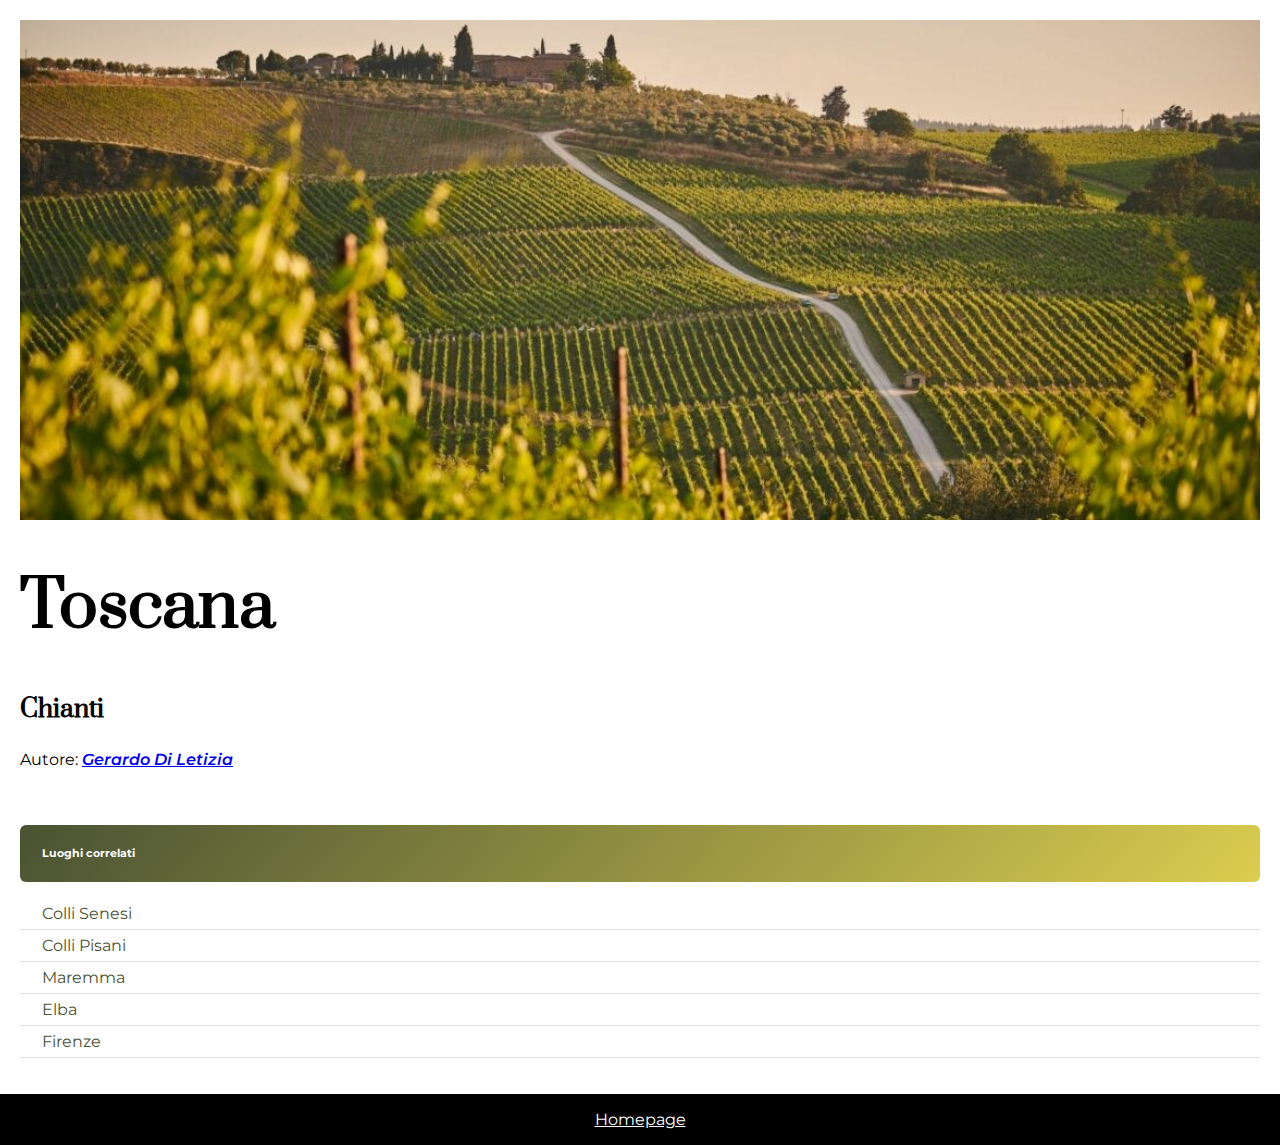
<file: CSS Basics/index.html>
<!DOCTYPE html>
<html lang="en" dir="ltr">
  <head>
    <!-- <link rel="preconnect" href="https://fonts.googleapis.com">
    <link rel="preconnect" href="https://fonts.gstatic.com" crossorigin>
    <link href="https://fonts.googleapis.com/css2?family=Montserrat:ital,wght@1,600&family=Prata&display=swap" rel="stylesheet"> -->
    <meta charset="utf-8">
    <link rel="stylesheet" href="style.css">
    <title></title>
  </head>
  <body>

    <div class="main-section">
      <div class="image-container">
      </div>
      <h1>Toscana</h1>
      <h3>Chianti</h3>


      <p>Autore:
        <a class="link" href="www.Gerardo.it"> Gerardo Di Letizia</a>
      </p>

      <h6>Luoghi correlati</h6>

      <ul>
        <a href="collisenesi.html" class="correlated"><li>Colli Senesi</li></a>
        <a href="collipisani.html" class="correlated"><li>Colli Pisani</li></a>
        <a href="maremma.html" class="correlated"><li>Maremma</li></a>
        <a href="elba.html" class="correlated"><li>Elba</li></a>
        <a href="firenze.html" class="correlated"><li>Firenze</li></a>
      </ul>


    </div>

    <footer> <a href="index.html">Homepage</a> </footer>
  </body>
</html>
</file>
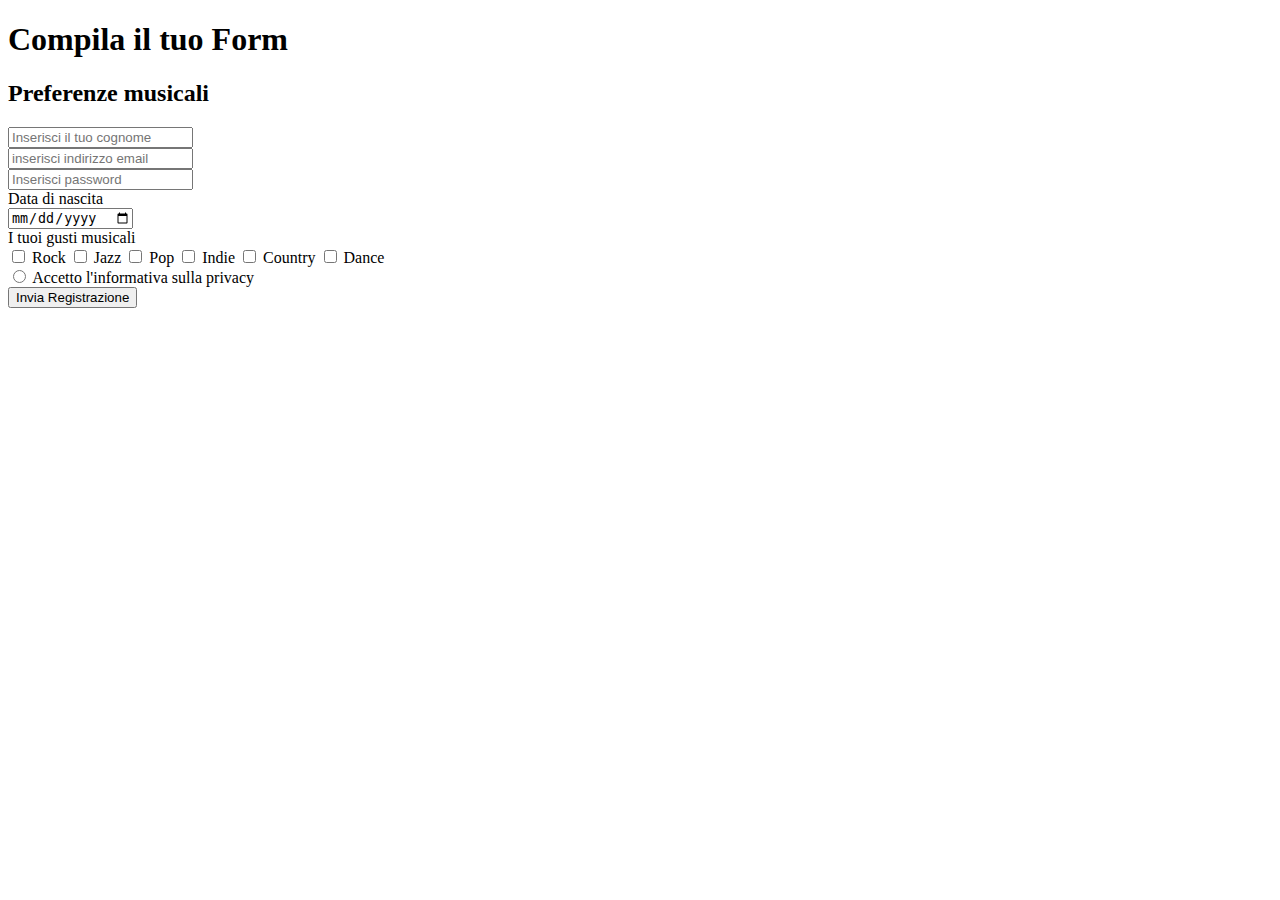
<file: Frontend Basics/index.html>
<!DOCTYPE html>
<html lang="en" dir="ltr">
  <head>
    <meta charset="utf-8">
    <title>Music Form</title>
  </head>
  <body>
    <h1>Compila il tuo Form</h1>
    <h2>Preferenze musicali</h2>
    <form onsubmit="alert('Registrazione inviata!')>

      <div>
        <input type="text" placeholder="Inserisci il tuo nome">
      </div>
      <div>
        <input type="text" placeholder="Inserisci il tuo cognome">
      </div>
      <div>
        <input type="mail" placeholder="inserisci indirizzo email">
      </div>
      <div>
        <input type="password" placeholder="Inserisci password">
      </div>
      <div>
        <div>Data di nascita</div>
        <input type="date" placeholder="Inserisci data di nascita">
      </div>

      <div>
        <div>
          I tuoi gusti musicali
        </div>
        <input type="checkbox" name="" value=""><span> Rock</span>
        <input type="checkbox" name="" value=""><span> Jazz</span>
        <input type="checkbox" name="" value=""><span> Pop</span>
        <input type="checkbox" name="" value=""><span> Indie</span>
        <input type="checkbox" name="" value=""><span> Country</span>
        <input type="checkbox" name="" value=""><span> Dance</span>

      </div>

      <div>
        <input type="radio"> <span>Accetto l'informativa sulla privacy</span>
      </div>


        <button type="submit">Invia Registrazione</button>

    </form>

  </body>
</html>
</file>
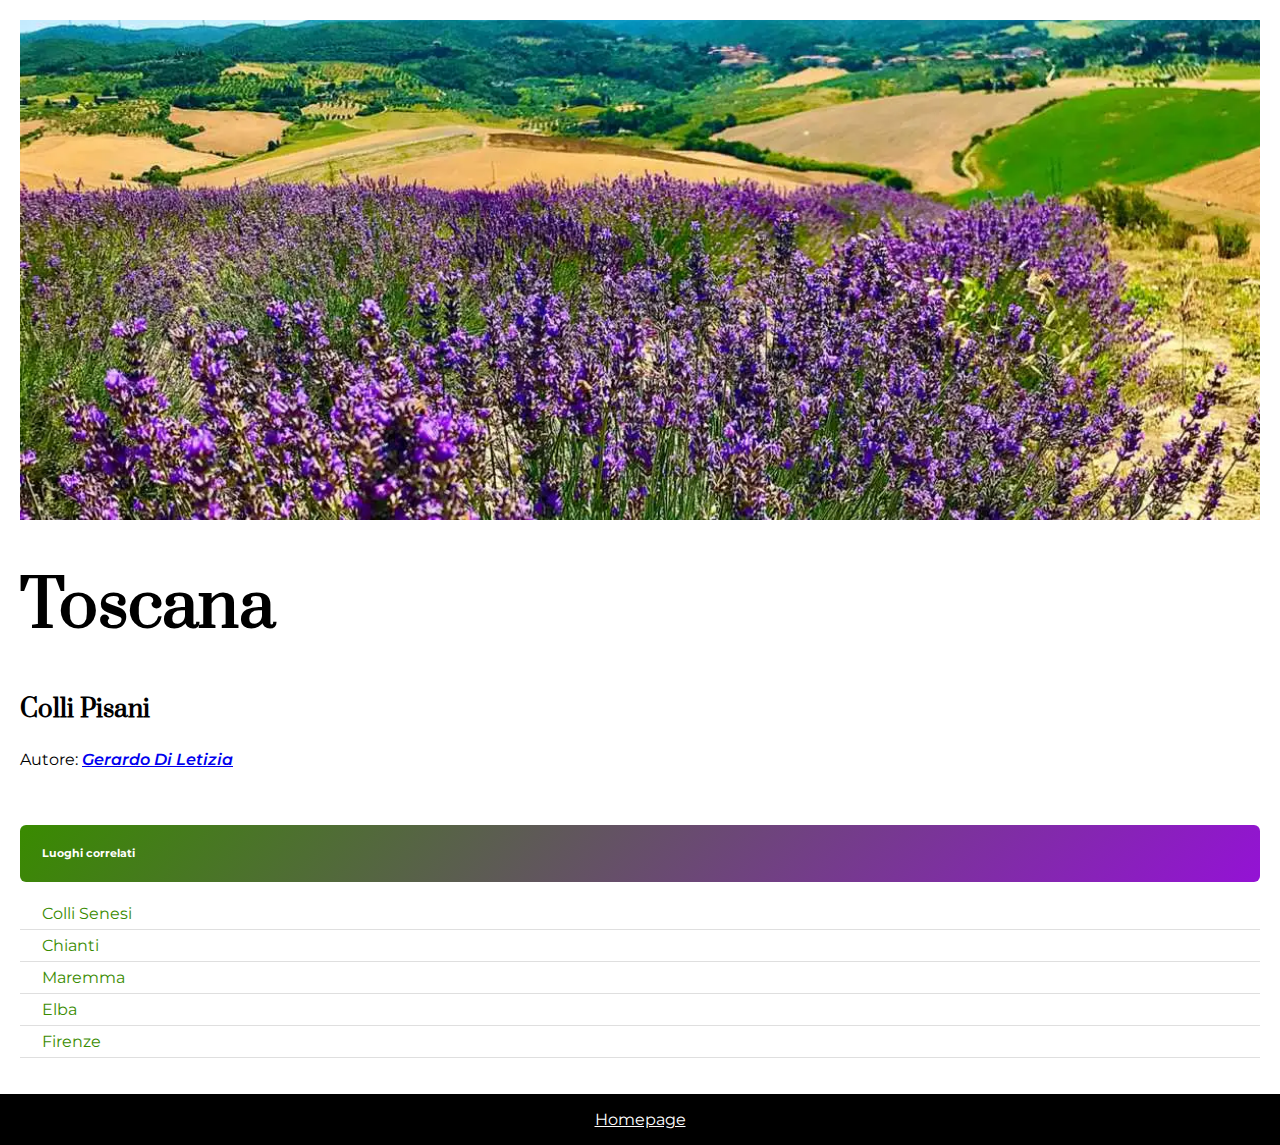
<file: CSS Basics/collipisani.html>
<!DOCTYPE html>
<html lang="en" dir="ltr">
  <head>
    <link href="https://fonts.googleapis.com/css2?family=Montserrat:ital,wght@1,600&family=Prata&display=swap" rel="stylesheet">
    <meta charset="utf-8">
    <link rel="stylesheet" href="collipisani.css">
    <title></title>
  </head>
  <body>

    <div class="main-section">
      <div class="image-container">
      </div>
      <h1>Toscana</h1>
      <h3>Colli Pisani</h3>


      <p>Autore:
        <a class="link" href="www.Gerardo.it"> Gerardo Di Letizia</a>
      </p>

      <h6>Luoghi correlati</h6>

      <ul>
        <a href="collisenesi.html" class="correlated"><li>Colli Senesi</li></a>
        <a href="index.html" class="correlated"><li>Chianti</li></a>
        <a href="maremma.html" class="correlated"><li>Maremma</li></a>
        <a href="elba.html" class="correlated"><li>Elba</li></a>
        <a href="firenze.html" class="correlated"><li>Firenze</li></a>
      </ul>


    </div>

    <footer> <a href="index.html">Homepage</a> </footer>
  </body>
</html>
</file>
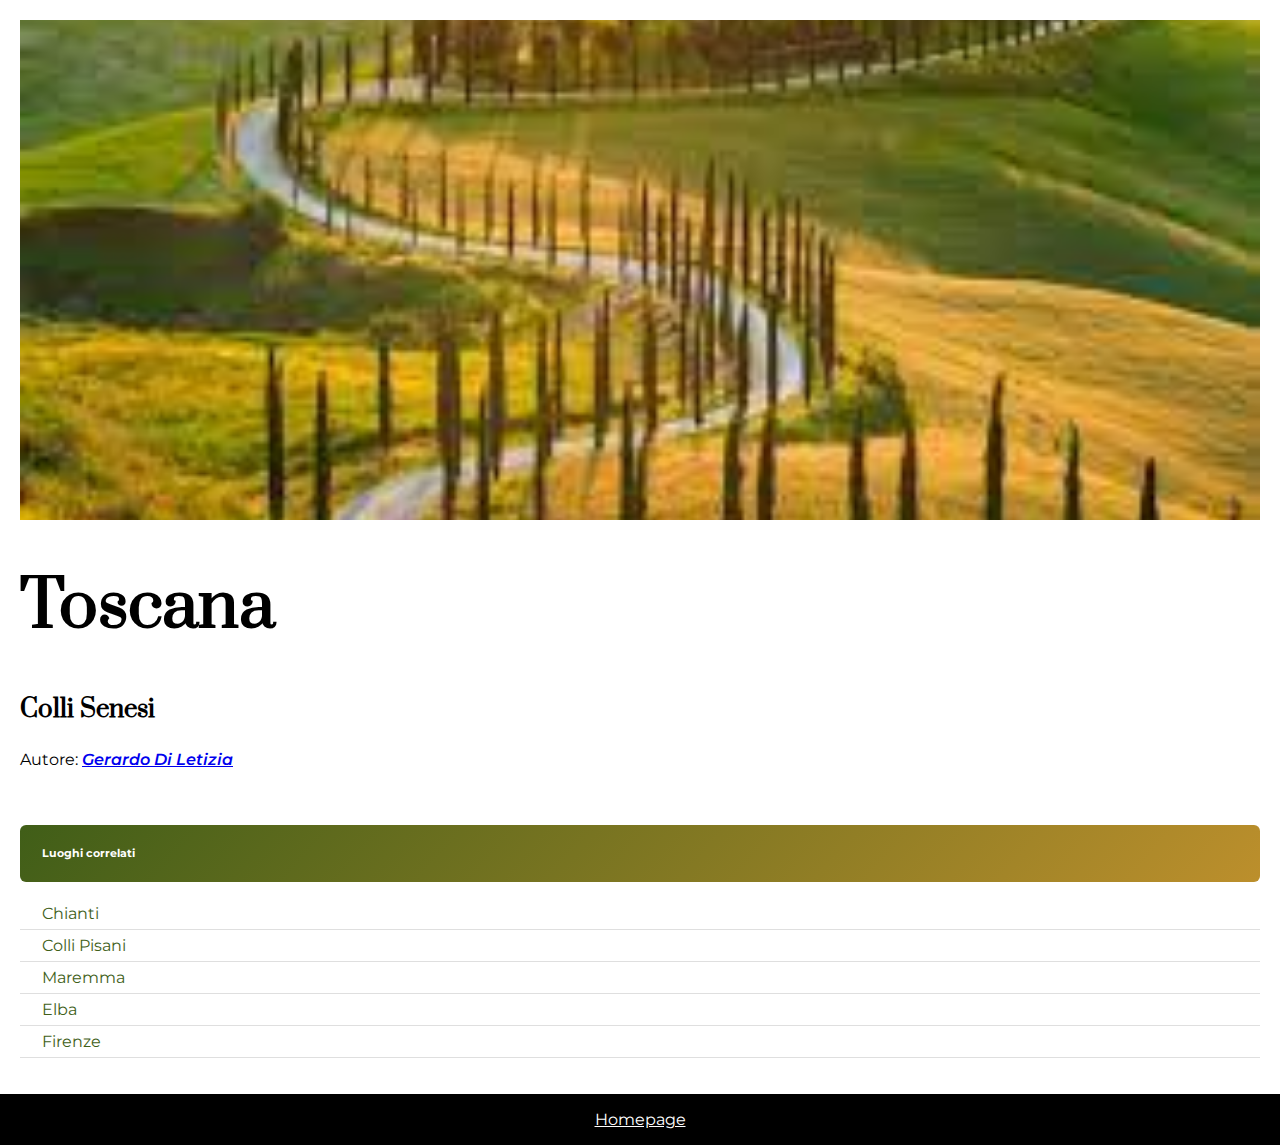
<file: CSS Basics/collisenesi.html>
<!DOCTYPE html>
<html lang="en" dir="ltr">
  <head>
    <link rel="preconnect" href="https://fonts.googleapis.com">
    <link rel="preconnect" href="https://fonts.gstatic.com" crossorigin>
    <link href="https://fonts.googleapis.com/css2?family=Montserrat:ital,wght@1,600&family=Prata&display=swap" rel="stylesheet">
    <meta charset="utf-8">
    <link rel="stylesheet" href="collisenesi.css">
    <title></title>
  </head>
  <body>

    <div class="main-section">
      <div class="image-container">
      </div>
      <h1>Toscana</h1>
      <h3>Colli Senesi</h3>


      <p>Autore:
        <a class="link" href="www.Gerardo.it"> Gerardo Di Letizia</a>
      </p>

      <h6>Luoghi correlati</h6>

      <ul>
        <a href="index.html" class="correlated"><li>Chianti</li></a>
        <a href="collipisani.html" class="correlated"><li>Colli Pisani</li></a>
        <a href="maremma.html" class="correlated"><li>Maremma</li></a>
        <a href="elba.html" class="correlated"><li>Elba</li></a>
        <a href="firenze.html" class="correlated"><li>Firenze</li></a>
      </ul>


    </div>

    <footer> <a href="index.html">Homepage</a> </footer>
  </body>
</html>
</file>
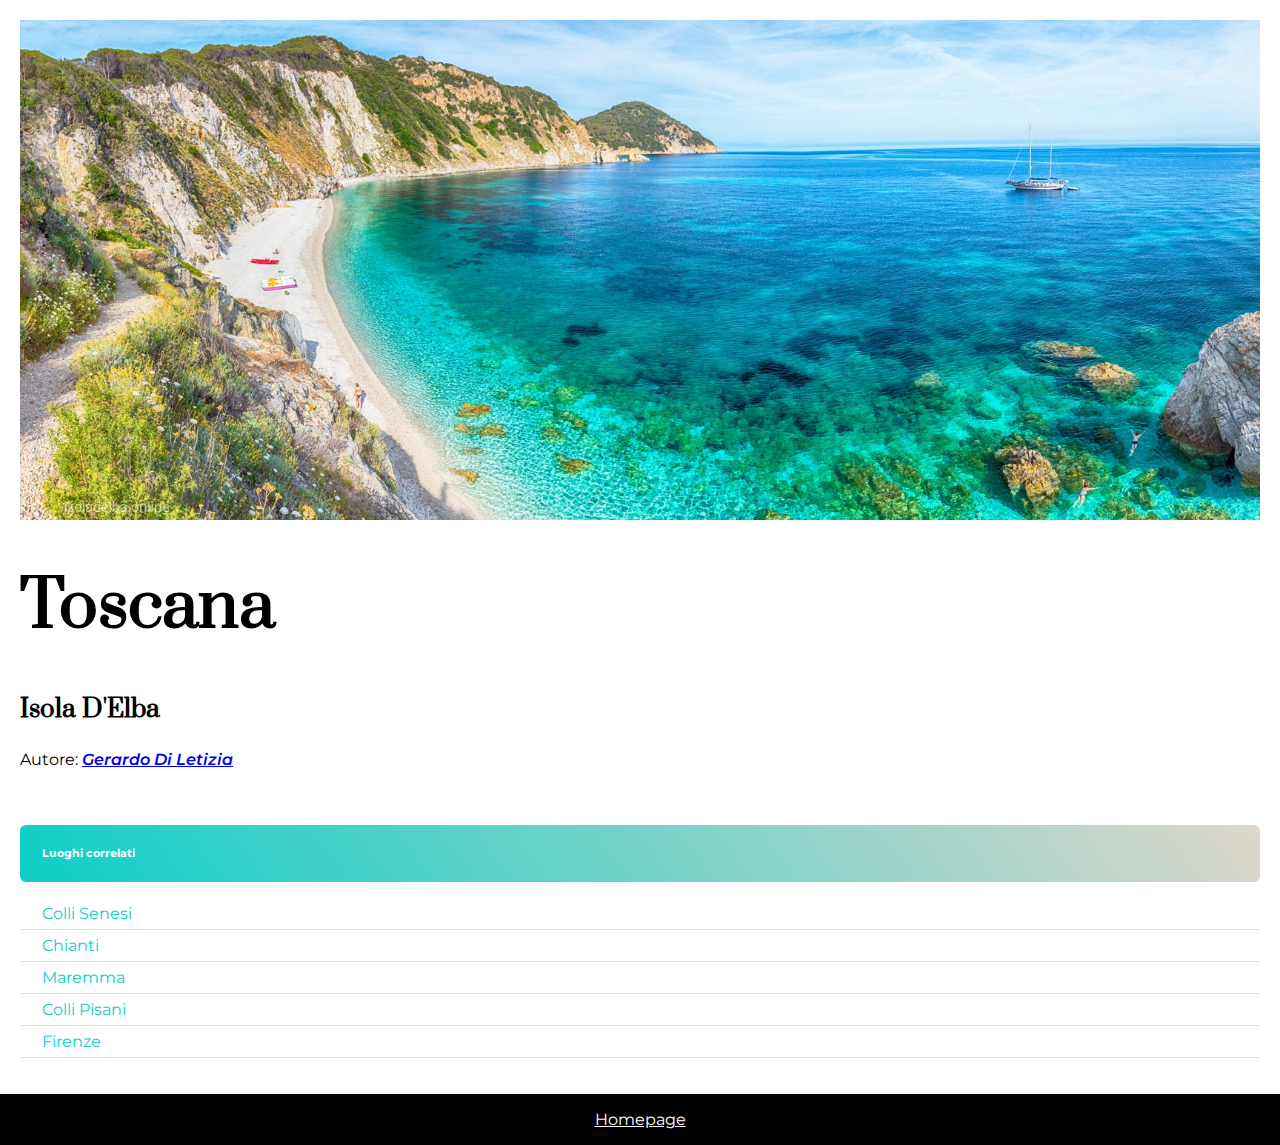
<file: CSS Basics/elba.html>
<!DOCTYPE html>
<html lang="en" dir="ltr">
  <head>
    <link rel="preconnect" href="https://fonts.googleapis.com">
    <link rel="preconnect" href="https://fonts.gstatic.com" crossorigin>
    <link href="https://fonts.googleapis.com/css2?family=Montserrat:ital,wght@1,600&family=Prata&display=swap" rel="stylesheet">
    <meta charset="utf-8">
    <link rel="stylesheet" href="elba.css">
    <title></title>
  </head>
  <body>

    <div class="main-section">
      <div class="image-container">
      </div>
      <h1>Toscana</h1>
      <h3>Isola D'Elba</h3>


      <p>Autore:
        <a class="link" href="www.Gerardo.it"> Gerardo Di Letizia</a>
      </p>

      <h6>Luoghi correlati</h6>

      <ul>
        <a href="collisenesi.html" class="correlated"><li>Colli Senesi</li></a>
        <a href="index.html" class="correlated"><li>Chianti</li></a>
        <a href="maremma.html" class="correlated"><li>Maremma</li></a>
        <a href="collipisani.html" class="correlated"><li>Colli Pisani</li></a>
        <a href="firenze.html" class="correlated"><li>Firenze</li></a>
      </ul>


    </div>

    <footer> <a href="index.html">Homepage</a> </footer>
  </body>
</html>
</file>
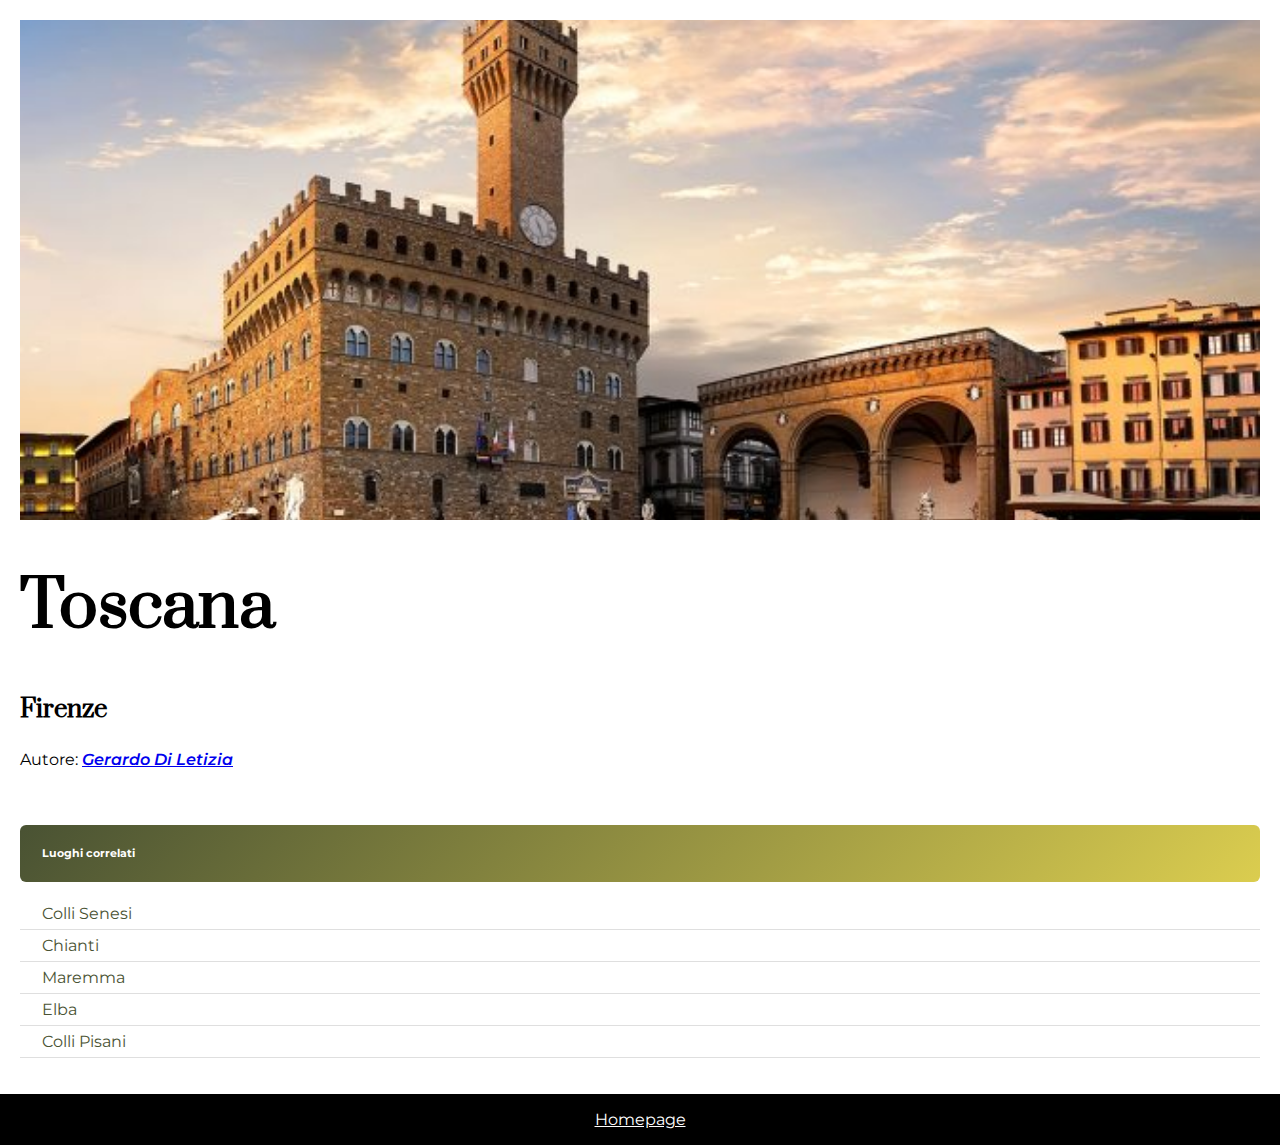
<file: CSS Basics/firenze.html>
<!DOCTYPE html>
<html lang="en" dir="ltr">
  <head>
    <link rel="preconnect" href="https://fonts.googleapis.com">
    <link rel="preconnect" href="https://fonts.gstatic.com" crossorigin>
    <link href="https://fonts.googleapis.com/css2?family=Montserrat:ital,wght@1,600&family=Prata&display=swap" rel="stylesheet">
    <meta charset="utf-8">
    <link rel="stylesheet" href="firenze.css">
    <title></title>
  </head>
  <body>

    <div class="main-section">
      <div class="image-container">
      </div>
      <h1>Toscana</h1>
      <h3>Firenze</h3>


      <p>Autore:
        <a class="link" href="www.Gerardo.it"> Gerardo Di Letizia</a>
      </p>

      <h6>Luoghi correlati</h6>

      <ul>
        <a href="collisenesi.html" class="correlated"><li>Colli Senesi</li></a>
        <a href="chianti.html" class="correlated"><li>Chianti</li></a>
        <a href="maremma.html" class="correlated"><li>Maremma</li></a>
        <a href="elba.html" class="correlated"><li>Elba</li></a>
        <a href="collipisani.html" class="correlated"><li>Colli Pisani</li></a>
      </ul>


    </div>

    <footer> <a href="index.html">Homepage</a> </footer>
  </body>
</html>
</file>
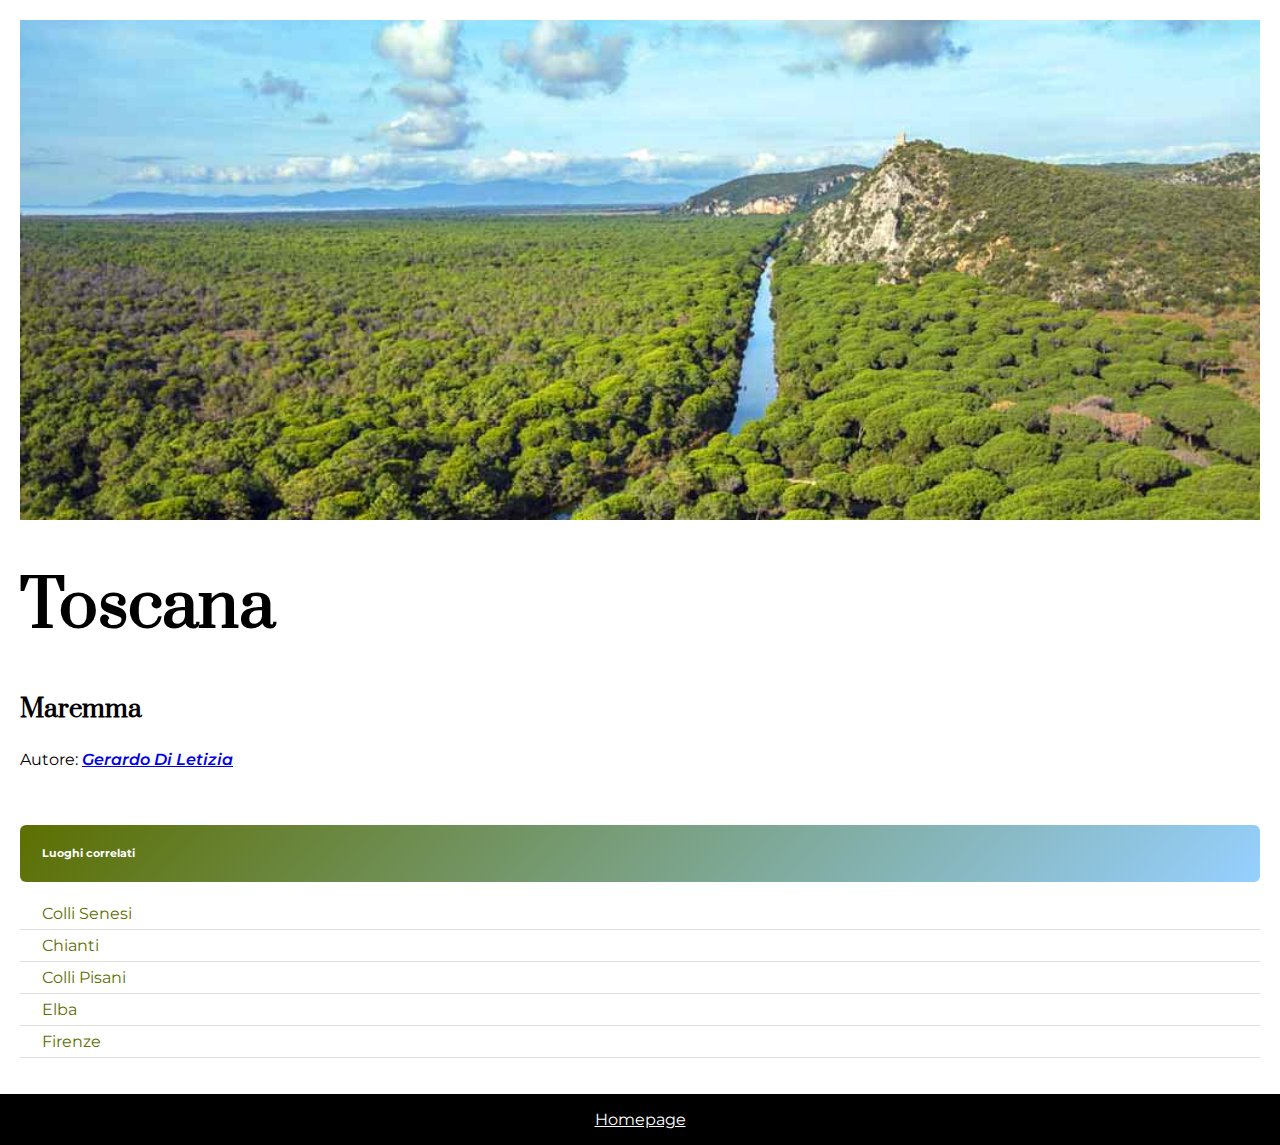
<file: CSS Basics/maremma.html>
<!DOCTYPE html>
<html lang="en" dir="ltr">
  <head>
    <link rel="preconnect" href="https://fonts.googleapis.com">
    <link rel="preconnect" href="https://fonts.gstatic.com" crossorigin>
    <link href="https://fonts.googleapis.com/css2?family=Montserrat:ital,wght@1,600&family=Prata&display=swap" rel="stylesheet">
    <meta charset="utf-8">
    <link rel="stylesheet" href="maremma.css">
    <title></title>
  </head>
  <body>

    <div class="main-section">
      <div class="image-container">
      </div>
      <h1>Toscana</h1>
      <h3>Maremma</h3>


      <p>Autore:
        <a class="link" href="www.Gerardo.it"> Gerardo Di Letizia</a>
      </p>

      <h6>Luoghi correlati</h6>

      <ul>
        <a href="collisenesi.html" class="correlated"><li>Colli Senesi</li></a>
        <a href="chianti.html" class="correlated"><li>Chianti</li></a>
        <a href="collipisani.html" class="correlated"><li>Colli Pisani</li></a>
        <a href="elba.html" class="correlated"><li>Elba</li></a>
        <a href="firenze.html" class="correlated"><li>Firenze</li></a>
      </ul>


    </div>

    <footer> <a href="index.html">Homepage</a> </footer>
  </body>
</html>
</file>
<file: CSS Basics/style.css>
@import url('https://fonts.googleapis.com/css2?family=Montserrat:ital,wght@0,600&family=Prata&display=swap');

body{
  margin: 0;
  font-family: 'Montserrat', Courier, monospace;
}

.main-section{
  padding:20px;
}

.image-container{
  height: 500px;
  background-image: url("immagini/chianti.jpeg");
  background-size: cover;
}

h1{
  font-family: 'Prata', serif;
  font-size: 64px;
}

h3{
  font-family: 'Prata', serif;
  font-size: 24px;
  margin-top: 0;
}

h1, h3{
  margin-bottom: :0;
}

.link{
  font-family: 'Montserrat', sans-serif;
  font-style: italic;
  font-weight: 600;
}

h6{
  padding: 22px;
  margin-bottom: 0;
  margin-top: 56px;
  color: white;
  border-radius: 6px;
  background: linear-gradient(312deg, #dbcd4f, #495233);
}

ul{
  padding: 0;
  list-style: none;
}

li{
  padding-top: 6px;
  padding-bottom: 6px;
  padding-left: 22px;
  border-bottom: 1px solid black;
  border-color:  #dfdfdf;
}

.correlated{
  text-decoration: none;
  color: #495233;
}

footer{
  padding: 16px;
  background-color: black;
  color: white;
  text-align: center;
}

footer a{
  color: white;
}
</file>
<file: CSS Basics/collipisani.css>
@import url('https://fonts.googleapis.com/css2?family=Montserrat:ital,wght@1,600&family=Prata&display=swap');

body{
  margin: 0;
  font-family: 'Montserrat', sans-serif;
}

.main-section{
  padding:20px;
}

.image-container{
  height: 500px;
  background-image: url("immagini/collipisani.webp");
  background-size: cover;
  background-position: center;
}

h1{
  font-family: 'Prata', serif;
  font-size: 64px;
}

h3{
  font-family: 'Prata', serif;
  font-size: 24px;
  margin-top: 0;
}

h1, h3{
  margin-bottom: :0;
}

.link{
  font-family: 'Montserrat', sans-serif;
  font-style: italic;
  font-weight: 600;
}

h6{
  padding: 22px;
  margin-bottom: 0;
  margin-top: 56px;
  color: white;
  border-radius: 6px;
  background: linear-gradient(312deg, #9412d5, #398b00);
}

ul{
  padding: 0;
  list-style: none;
}

li{
  padding-top: 6px;
  padding-bottom: 6px;
  padding-left: 22px;
  border-bottom: 1px solid black;
  border-color:  #dfdfdf;
}

.correlated{
  text-decoration: none;
  color: #398b00;
}

footer{
  padding: 16px;
  background-color: black;
  color: white;
  text-align: center;
}

footer a{
  color: white;
}
</file>
<file: CSS Basics/collisenesi.css>
@import url('https://fonts.googleapis.com/css2?family=Montserrat:ital,wght@1,600&family=Prata&display=swap');

body{
  margin: 0;
  font-family: 'Montserrat', sans-serif;
}

.main-section{
  padding:20px;
}

.image-container{
  height: 500px;
  background-image: url("immagini/collisenesi.jpg");
  background-size: cover;
  background-position: center;
}

h1{
  font-family: 'Prata', serif;
  font-size: 64px;
}

h3{
  font-family: 'Prata', serif;
  font-size: 24px;
  margin-top: 0;
}

h1, h3{
  margin-bottom: :0;
}

.link{
  font-family: 'Montserrat', sans-serif;
  font-style: italic;
  font-weight: 600;
}

h6{
  padding: 22px;
  margin-bottom: 0;
  margin-top: 56px;
  color: white;
  border-radius: 6px;
  background: linear-gradient(312deg, #bc8f2c, #405e18);;
}

ul{
  padding: 0;
  list-style: none;
}

li{
  padding-top: 6px;
  padding-bottom: 6px;
  padding-left: 22px;
  border-bottom: 1px solid black;
  border-color:  #dfdfdf;
}

.correlated{
  text-decoration: none;
  color: #405e18;
}

footer{
  padding: 16px;
  background-color: black;
  color: white;
  text-align: center;
}

footer a{
  color: white;
}
</file>
<file: CSS Basics/elba.css>
@import url('https://fonts.googleapis.com/css2?family=Montserrat:ital,wght@1,600&family=Prata&display=swap');

body{
  margin: 0;
  font-family: 'Montserrat', sans-serif;
}

.main-section{
  padding:20px;
}

.image-container{
  height: 500px;
  background-image: url("immagini/elba.jpg");
  background-size: cover;
}

h1{
  font-family: 'Prata', serif;
  font-size: 64px;
}

h3{
  font-family: 'Prata', serif;
  font-size: 24px;
  margin-top: 0;
}

h1, h3{
  margin-bottom: :0;
}

.link{
  font-family: 'Montserrat', sans-serif;
  font-style: italic;
  font-weight: 600;
}

h6{
  padding: 22px;
  margin-bottom: 0;
  margin-top: 56px;
  color: white;
  border-radius: 6px;
  background: linear-gradient(52deg, #0ccfc7, #ded6cb);
}

ul{
  padding: 0;
  list-style: none;
}

li{
  padding-top: 6px;
  padding-bottom: 6px;
  padding-left: 22px;
  border-bottom: 1px solid black;
  border-color:  #dfdfdf;
}

.correlated{
  text-decoration: none;
  color: #0ccfc7;
}

footer{
  padding: 16px;
  background-color: black;
  color: white;
  text-align: center;
}

footer a{
  color: white;
}
</file>
<file: CSS Basics/firenze.css>
@import url('https://fonts.googleapis.com/css2?family=Montserrat:ital,wght@1,600&family=Prata&display=swap');

body{
  margin: 0;
  font-family: 'Montserrat', sans-serif;
}

.main-section{
  padding:20px;
}

.image-container{
  height: 500px;
  background-image: url("immagini/firenze.jpg");
  background-size: cover;
  background-position: center;
}

h1{
  font-family: 'Prata', serif;
  font-size: 64px;
}

h3{
  font-family: 'Prata', serif;
  font-size: 24px;
  margin-top: 0;
}

h1, h3{
  margin-bottom: :0;
}

.link{
  font-family: 'Montserrat', sans-serif;
  font-style: italic;
  font-weight: 600;
}

h6{
  padding: 22px;
  margin-bottom: 0;
  margin-top: 56px;
  color: white;
  border-radius: 6px;
  background: linear-gradient(312deg, #dbcd4f, #495233);
}

ul{
  padding: 0;
  list-style: none;
}

li{
  padding-top: 6px;
  padding-bottom: 6px;
  padding-left: 22px;
  border-bottom: 1px solid black;
  border-color:  #dfdfdf;
}

.correlated{
  text-decoration: none;
  color: #495233;
}

footer{
  padding: 16px;
  background-color: black;
  color: white;
  text-align: center;
}

footer a{
  color: white;
}
</file>
<file: CSS Basics/maremma.css>
@import url('https://fonts.googleapis.com/css2?family=Montserrat:ital,wght@1,600&family=Prata&display=swap');

body{
  margin: 0;
  font-family: 'Montserrat', sans-serif;
}

.main-section{
  padding:20px;
}

.image-container{
  height: 500px;
  background-image: url("immagini/maremma.jpg");
  background-size: cover;
}

h1{
  font-family: 'Prata', serif;
  font-size: 64px;
}

h3{
  font-family: 'Prata', serif;
  font-size: 24px;
  margin-top: 0;
}

h1, h3{
  margin-bottom: :0;
}

.link{
  font-family: 'Montserrat', sans-serif;
  font-style: italic;
  font-weight: 600;
}

h6{
  padding: 22px;
  margin-bottom: 0;
  margin-top: 56px;
  color: white;
  border-radius: 6px;
  background: linear-gradient(134deg, #5c6f01, #96d0ff);
}

ul{
  padding: 0;
  list-style: none;
}

li{
  padding-top: 6px;
  padding-bottom: 6px;
  padding-left: 22px;
  border-bottom: 1px solid black;
  border-color:  #dfdfdf;
}

.correlated{
  text-decoration: none;
  color: #5c6f01;
}

footer{
  padding: 16px;
  background-color: black;
  color: white;
  text-align: center;
}

footer a{
  color: white;
}
</file>
